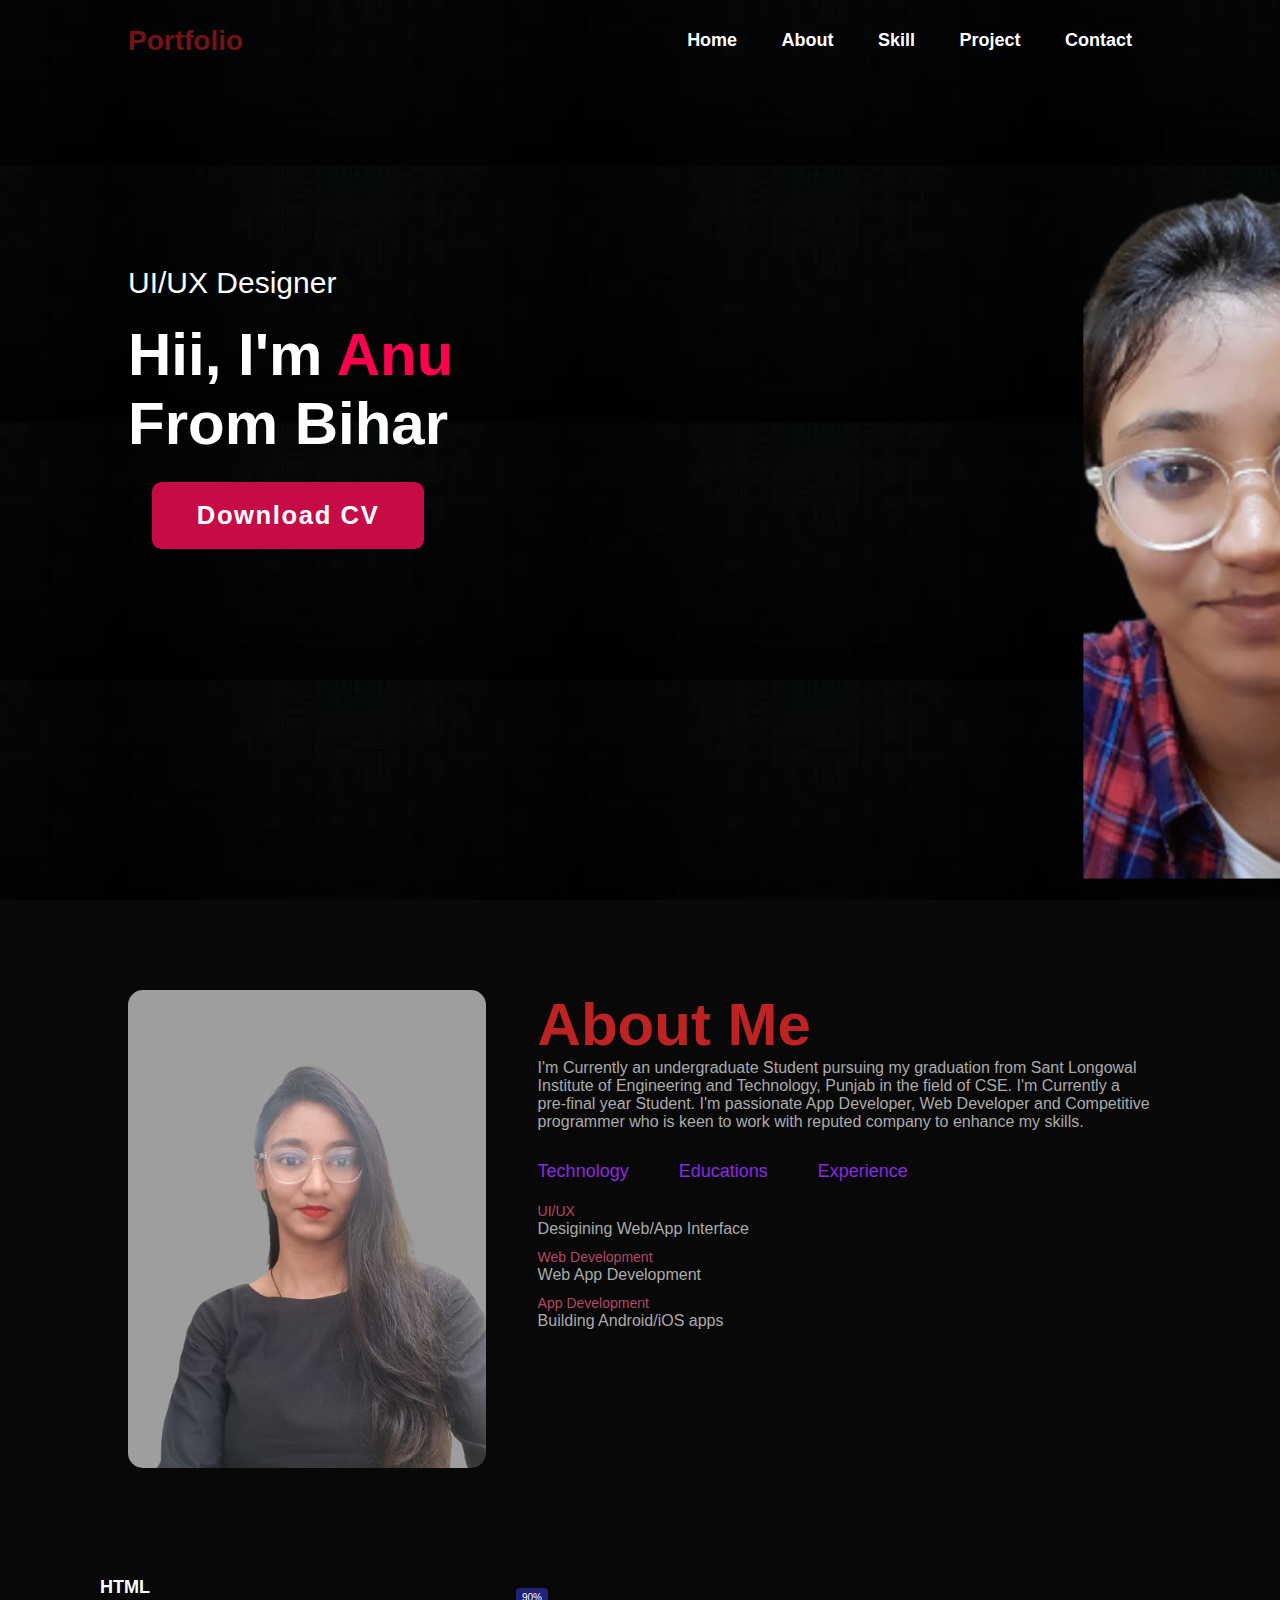
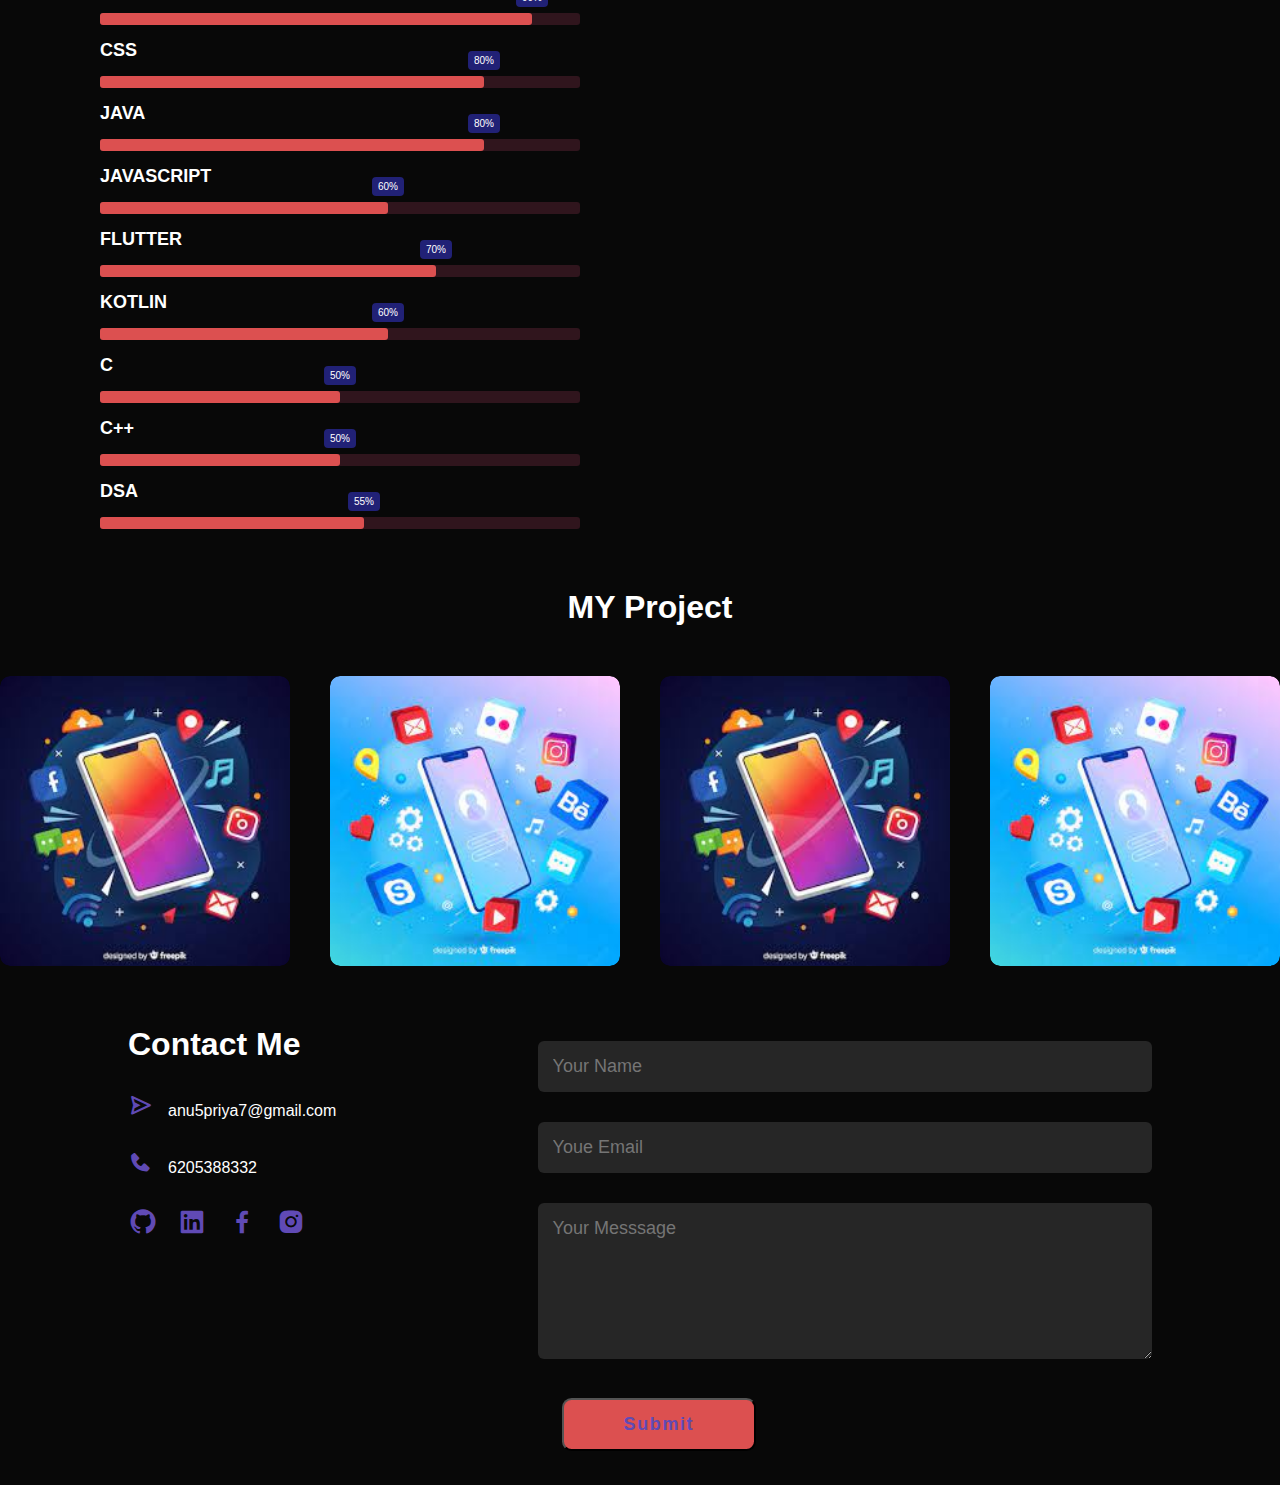
<file: Anu_Portfolio/index.html>
<!DOCTYPE html>
<html lang="en">

<head>
    <meta charset="UTF-8">
    <meta name="viewport" content="width=device-width, initial-scale=1.0">
    <title>Anu - Developer Portfolio</title>


    <link rel="stylesheet" href="style.css">
    <link href='https://unpkg.com/boxicons@2.1.4/css/boxicons.min.css' rel='stylesheet'>


</head>

<body>
    <div id="header">

        <div class="container">

            <nav>
                <!-- <img src="image/pf.png" class="logo"> -->
                <li> <a href="#portofolio">Portfolio</a></li>



                <ul>
                    <li> <a href="#header">Home</a></li>
                    <li> <a href="#about">About</a></li>
                    <li> <a href="#skills">Skill</a></li>
                    <li> <a href="#portofolio">Project</a></li>
                    <li> <a href="#contact">Contact</a></li>

                </ul>
            </nav>

            <div class="header-text">
                <p>UI/UX Designer</p>
                <h1>Hii, I'm <span>Anu </span><br> From Bihar</h1>

                <a href="image/Anu_CV.pdf" download class="btn">Download CV</a>

            </div>
        </div>

    </div>

    <!-- about section started -->

    <div id="about">
        <div class="container">
            <div class="row">
                <div class="about-col-1">
                    <img src="image/anuu2.png">
                </div>
                <div class="about-col-2">
                    <h1 class="subtitle">About Me</h1>
                    <p>I'm Currently an undergraduate Student pursuing my graduation from Sant Longowal Institute of
                        Engineering and Technology, Punjab in the field of CSE.
                        I'm Currently a pre-final year Student. I'm passionate App Developer, Web Developer and
                        Competitive programmer who is keen to work with reputed company to enhance my skills.</p>

                    <div class="tab-titles">
                        <p class="tab-links active-link" onclick="opentab('tech')">Technology</p>
                        <p class="tab-links" onclick="opentab('equcation')">Educations</p>
                        <p class="tab-links" onclick="opentab('experiences')">Experience</p>

                    </div>
                    <div class="tab-contents active-tab" id="tech">
                        <ul>
                            <li><span>UI/UX</span><br>Desigining Web/App Interface</li>
                            <li><span>Web Development</span><br>Web App Development</li>
                            <li><span>App Development</span><br>Building Android/iOS apps</li>
                        </ul>
                    </div>

                    <div class="tab-contents" id="equcation">
                        <ul>
                            <li><span>2021 - present</span><br>B.E from Sant Longowal Institute of Engineering and
                                Technology, Punjab.</li>
                            <li><span>2020</span><br>Diploma from Sant Longowal Institute of Engineering and Technology,
                                Punjab.</li>
                            <li><span> 2018</span><br>Primary Studies from J.B high School Mejorgang Sitamarhi.</li>
                        </ul>
                    </div>
                    <div class="tab-contents" id="experiences">
                        <ul>
                            <li><span>Java Traning</span><br>Desigining Web/App Interface</li>
                            <li><span> Fluttter Developer</span><br>Web App Development</li>
                            <li><span>App Development</span><br>Building Android/iOS apps</li>
                        </ul>
                    </div>



                </div>


            </div>
        </div>

    </div>

    <script>

        var tablinks = document.getElementsByClassName("tab-links");
        var tabcontents = document.getElementsByClassName("tab-contents");

        function opentab(tabname) {
            for (tablink of tablinks) {
                tablink.classList.remove("active-link");
            }
            for (tabcontent of tabcontents) {
                tabcontent.classList.remove("active-tab");
            }
            event.currentTarget.classList.add("active-link");
            document.getElementById(tabname).classList.add("active-tab");
        }
    </script>


    <!--  ---------------------Skills--------------- -->
    <div id="skills">
        <div class="skill">
            <div class="skill-name">HTML</div>
            <div class="skill-bar">
                <div class="skill-per" per="90%" style="max-width: 90%"></div>
            </div>
        </div>

        <div class="skill">
            <div class="skill-name">CSS</div>
            <div class="skill-bar">
                <div class="skill-per" per="80%" style="max-width: 80%"></div>
            </div>
        </div>

        <div class="skill">
            <div class="skill-name">JAVA</div>
            <div class="skill-bar">
                <div class="skill-per" per="80%" style="max-width: 80%"></div>
            </div>
        </div>

        <div class="skill">
            <div class="skill-name">Javascript</div>
            <div class="skill-bar">
                <div class="skill-per" per="60%" style="max-width: 60%"></div>
            </div>
        </div>

        <div class="skill">
            <div class="skill-name">Flutter</div>
            <div class="skill-bar">
                <div class="skill-per" per="70%" style="max-width: 70%"></div>
            </div>
        </div>



        <div class="skill">
            <div class="skill-name">Kotlin</div>
            <div class="skill-bar">
                <div class="skill-per" per="60%" style="max-width: 60%"></div>
            </div>
        </div>

        <div class="skill">
            <div class="skill-name">C</div>
            <div class="skill-bar">
                <div class="skill-per" per="50%" style="max-width: 50%"></div>
            </div>
        </div>

        <div class="skill">
            <div class="skill-name">C++</div>
            <div class="skill-bar">
                <div class="skill-per" per="50%" style="max-width: 50%"></div>
            </div>
        </div>

        <div class="skill">
            <div class="skill-name">DSA</div>
            <div class="skill-bar">
                <div class="skill-per" per="55%" style="max-width: 55%"></div>
            </div>
        </div>


    </div>


    <!---------------Project  SEction ----------------------------------->
    <div id="portofolio">
        <div class="containers">
            <h1 class="My-work"> MY Project </h1>
            <div class="work-list">
                <div class="work">
                    <img src="image/work3.jpg">
                    <div class="layer">
                        <h3>PACK YOUR BAG APP</h3>
                        <p> Created a packing application in Java with user-friendly and intuitive interface.
                            It have a strong emphasis on data privacy and security to ensuring that user’s information is safeguarded.
                            The App have offline capabilities, allowing users to stay organized even without an internet connection, making
                            it a well-rounded solution for travel plan.
                             I contributed to a project that incorporated essential features such as a robust search option, a feedback
                            system, and a strong focus on optimizing loading speed and responsiveness.
                            I implemented a responsive feedback system to gather user input and improve the application’s functionality</p>
                        <a href="https://github.com/anu5priya7/Pack_your_bag-App"><i class='bx bx-link-external'></i></a>
                    </div>
                </div>
                <div class="work">
                    <img src="image/work2.jpg">
                    <div class="layer">
                        <h3>Temperature Converter App</h3>
                        <p> Created a user-friendly Calculator Application with a user-friendly interface, advanced mathematical functions
                            A sleek design, catering to both basic and complex mathematical operations, providing a seamless and efficient
                            tool for everyday calculations.
                            </p>
                        <a href="#"><i class='bx bx-link-external'></i></a>
                    </div>
                </div>
                <div class="work">
                    <img src="image/work3.jpg">
                    <div class="layer">
                        <h3>Tic_Tac_Toe APP</h3>
                        <p>Lorem ipsum dolor sit amet consectetur adipisicing elit. Ipsam magni aliquid ullam
                            consectetur cum enim, labore veniam tempore libero harum.</p>
                        <a href="https://github.com/anu5priya7/Tic_Tac_Toe"><i class='bx bx-link-external'></i></a>
                    </div>
                </div>
                <div class="work">
                    <img src="image/work2.jpg">
                    <div class="layer">
                        <h3>Calculator App</h3>
                        <p> Created a user-friendly Calculator Application with a user-friendly interface, advanced mathematical functions
                            A sleek design, catering to both basic and complex mathematical operations, providing a seamless and efficient
                            tool for everyday calculations.</p>
                        <a href="https://github.com/anu5priya7/Calculator_App"><i class='bx bx-link-external'></i></a>
                    </div>
                </div>
            </div>

        </div>
    </div>


    <!-- --------------------------Contact ------------------- -->
    <div id="contact">
        <div class="container">
            <div class="row">
                <div class="contact-left">
                    <h1 class="sub-title">Contact Me</h1>
                    <p> <i class='bx bx-send'></i>anu5priya7@gmail.com</p>
                    <p> <i class='bx bxs-phone'></i>6205388332</p>

                    <div class="social-icons">

                        <a href="https://github.com/anu5priya7"><i class='bx bxl-github'></i></a>
                        <a href="https://www.linkedin.com/in/anu5priya7/"><i class='bx bxl-linkedin-square'></i></a>
                        <a href="https://www.facebook.com/anu5priya7/"><i class='bx bxl-facebook'></i></a>
                        <a href="https://www.instagram.com/anu5priya7/"><i class='bx bxl-instagram-alt'></i></a>

                    </div>




                </div>
                <div class="contact-right">
                    <form>
                        <input type="text" name="Name" placeholder="Your Name" required>
                        <input type="email" name="email" placeholder="Youe Email" required>
                        <textarea name="Message" rows="6" placeholder="Your Messsage"></textarea>
                        <button type="submit" class="btn btn2">Submit</button>
                    </form>
                </div>
            </div>
        </div>
    </div>

</body>

</html>
</file>
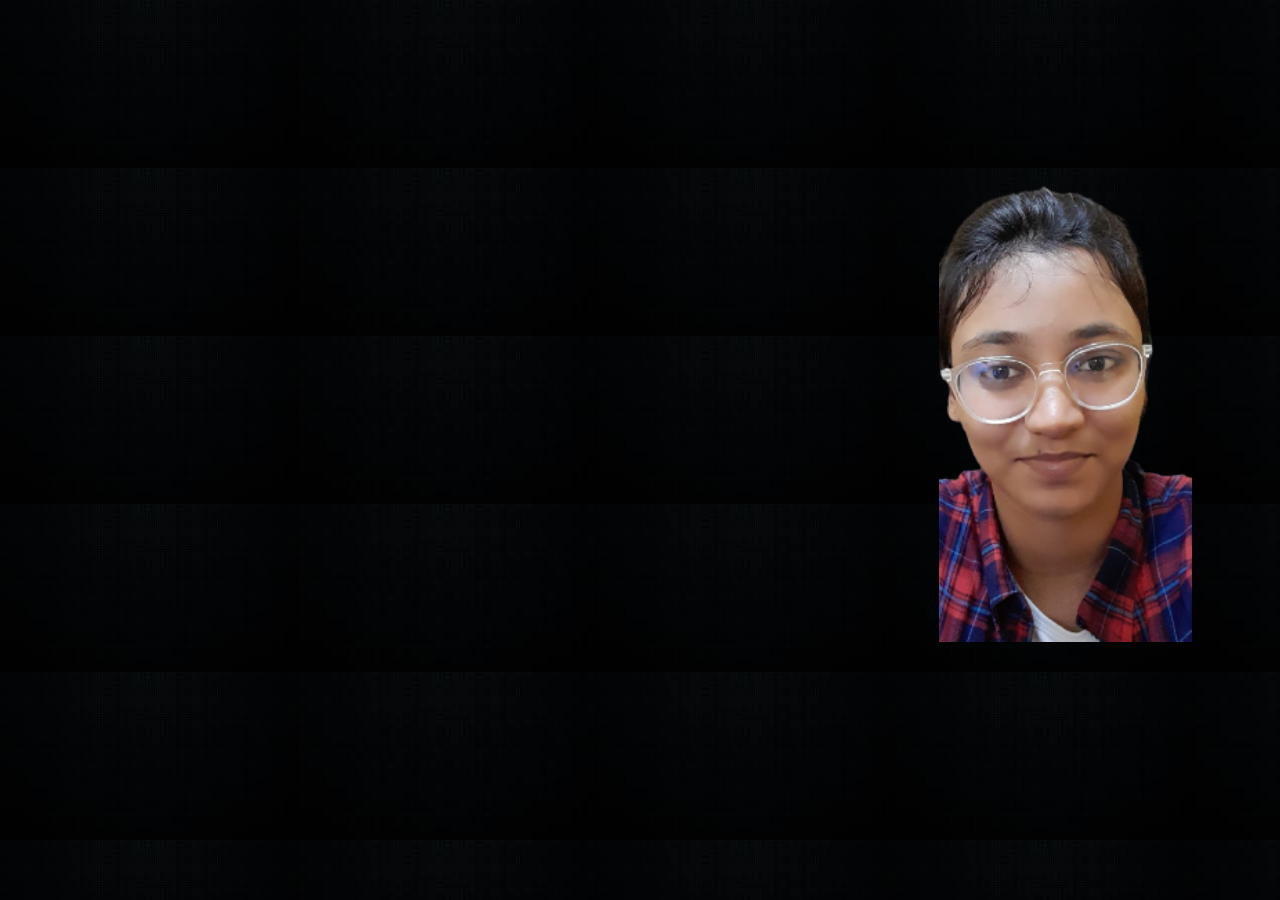
<file: help/abc.html>
<!DOCTYPE html>
<html lang="en">

<head>
  <meta charset="UTF-8">
  <meta name="viewport" content="width=device-width, initial-scale=1.0">
  <title>Document</title>
</head>

<body>


  <div class="images">

    <img class="imges" , src="apppp.png" ,class="center">
  </div>




  <style>
    body {
      background-image: url(black.jpg);

    }

   


    .imges {
      float: right;
      padding-top: 160px;
      width: 20%;
      padding-right: 80px;
      padding-bottom: 20px;

    }
  </style>
</body>

</html>
</file>
<file: Anu_Portfolio/style.css>
* {
    margin: 0;
    padding: 0;
    font-family: 'Poppins', sans-serif;
    box-sizing: border-box;
}

html {
    scroll-behavior: smooth;
}

body {
    background-color: #080808;
    color: #fff;

}

#header {

    width: 100%;
    height: 100vh;
    background-image: url(image/bgimg.png);
    background-size: cover;
    background-position: center;

}

.container {
    padding: 10px 10%;

}

nav {
    display: flex;
    align-items: center;
    justify-content: space-between;
    flex-wrap: wrap;
    margin-top: 10px;
}

.logo {
    width: 140px;
    height: 60px;
}

nav li {
    list-style: none;
    font-weight: 700;

}

nav li a {
    color: #741313;
    text-decoration: none;
    font-size: 28px;
    position: relative;
    list-style: none;


}

nav ul li {
    display: inline-block;
    list-style: none;
    margin: 10px 20px;

}

nav ul li a {
    color: #fff;
    text-decoration: none;
    font-size: 18px;
    position: relative;
}

nav ul li a::after {
    content: '';
    width: 0;
    height: 3px;
    background: #ff004f;
    position: absolute;
    left: 0;
    bottom: -6px;
    transition: 0.5s;
}

nav ul li a:hover::after {
    width: 100%;
}

.header-text {
    margin-top: 20%;
    font-size: 30px;
}

.header-text h1 {
    font-size: 60px;
    margin-top: 20px;
}

.header-text h1 span {
    color: #ff004f;
}

.btn {
    text-decoration: none;
    display: inline-block;
    padding: 1.2rem 2.8rem;
    background: #c60b47;
    border-radius: .6rem;
    box-shadow: 0 .2rem .5rem var(--shadow-color);
    font-size: 1.6rem;
    color: #fff;
    letter-spacing: .1rem;
    font-weight: 600;
    margin: 1.5rem;
}

.btn:hover {
    background-color: #be2323;
}

/* -------------about-------------- */
#about {
    padding: 80px 0;
    color: #ababab
}

.row {
    display: flex;
    justify-content: space-between;
    flex-wrap: wrap;
}

.about-col-1 {
    flex-basis: 35%;


}

.about-col-1 img {
    width: 100%;
    border-radius: 15px;
}

.about-col-2 {
    flex-basis: 60%;


}

.subtitle {
    font-size: 60px;
    font-weight: 600;
    color: #be2323;

}

.tab-titles {
    display: flex;
    margin: 30px 0 20px;
    /* margin: top left right bottom; */

}

.tab-links {
    margin-right: 50px;
    font-size: 18px;
    font-weight: 500;
    cursor: pointer;
    position: relative;
    color: blueviolet;
}

.tab-links ::after {
    content: '';
    width: 0;
    height: 3px;
    background: #983353;
    position: absolute;
    left: 0;
    bottom: -6px;
    transition: 0.5s;

}

.tab-links.active-link ::after {
    width: 50%;
}

.tab-contents ul li {
    list-style: none;
    margin: 10px 0;

}

.tab-contents ul li span {
    color: #b54769;
    font-size: 14px;

}

.tab-contents {
    display: none;
}

.tab-contents.active-tab {
    display: block;
}




/* -----------------Skills------------------------ */

#skills {
    width: 100%;
    max-width: 600px;
    padding: 0 20px;
    padding-left: 100px;


}

.skill-name {
    font-size: 18px;
    font-weight: 700;
    text-transform: uppercase;
    margin: 15px 0;

}

.skill-bar {
    height: 12px;
    background: #30151d;
    border-radius: 3px;
}

.skill-per {
    height: 12px;
    background: #dc5050;
    border-radius: 3px;
    position: relative;
    animation: fillBars 2.5s 1;


}

.skill-per::before {
    content: attr(per);
    position: absolute;
    padding: 4px 6px;
    background: #212176;
    border-radius: 4px;
    font-size: 10px;
    top: -25px;
    right: 0;
    transform: translateX(50%);

}

.skill-per::after {
    content: "";
    position: absolute;
    width: 10px;
    height: 10px;
    top: -20px;
    right: 0;
    transform: translateX(50%) rotate(45deg);
    border-radius: 2px;

}

@keyframes fillBars {
    from {
        width: 0;
    }

    to {
        width: 100%;
    }
}

/* --------------project----------------- */

#portofolio {
    padding: 50px 0;
}

.My-work {
    margin-top: 10px;
    margin-left: 20px;
    text-align: center;
}

.work-list {
    display: grid;
    grid-template-columns: repeat(auto-fit, minmax(250px, 1fr));
    grid-gap: 40px;
    margin-top: 50px;
}

.work {
    border-radius: 10px;
    position: relative;
    overflow: hidden;
}

.work img {
    width: 100%;
    border-radius: 10px;
    display: block;
    transition: transform 0.5s;
}

.layer {
    width: 100%;
    height: 0%;
    background: linear-gradient(rgba(0, 0, 0, 0.6), #ff004f);
    border-radius: 10px;
    position: absolute;
    left: 0;
    bottom: 0;
    overflow: hidden;
    display: flex;
    align-items: center;
    justify-content: center;
    flex-direction: column;
    padding: 0 40px;
    text-align: center;
    font-size: 14px;
    transition: height 0.5s;
}

.layer h3 {
    font-weight: 500;
    margin-bottom: 20px;
}

.layer a {
    margin-top: 20px;
    color: #ff004f;
    text-decoration: none;
    font-size: 18px;
    line-height: 60px;
    background: #fff;
    width: 60px;
    height: 60px;
    border-radius: 50%;
    text-align: center;
}

.work:hover img {
    transform: scale(1.1);
}

.work:hover .layer {
    height: 100%;
}

/* ---------contact------------ */

.contact-left {
    flex-basis: 35%;

}

.contact-right {
    flex-basis: 60%;
}

.contact-left p {
    margin-top: 30px;
}


.contact-left p i {
    color: #604ab5;
    margin-right: 15px;
    font-size: 25px;


}

.social-icons {
    margin-top: 30px;
}

.social-icons a {
    text-decoration: none;
    font-size: 30px;
    margin-right: 15px;
    color: #604ab5;
    display: inline-block;
    transition: transform 0.5s;
}

.social-icons a:hover {
    color: #ff004f;
    transform: translateY(-5px);

}

.btn .btn2 {
    display: inline-block;
    background: #ff004f;
}

.contact-right {

    flex-basis: 60%;


}

.contact-right form {
    width: 100%;

}

form input,
form textarea {

    width: 100%;
    border: 0;
    outline: none;
    background: #262626;
    padding: 15px;
    margin: 15px 0;
    color: #fff;
    font-size: 18px;
    border-radius: 6px;
}

form .btn2 {
    padding: 14px 60px;
    font-size: 18px;
    margin-top: 20px;
    cursor: pointer;
    color: #604ab5;
    background-color: #dc5050;

}
</file>
